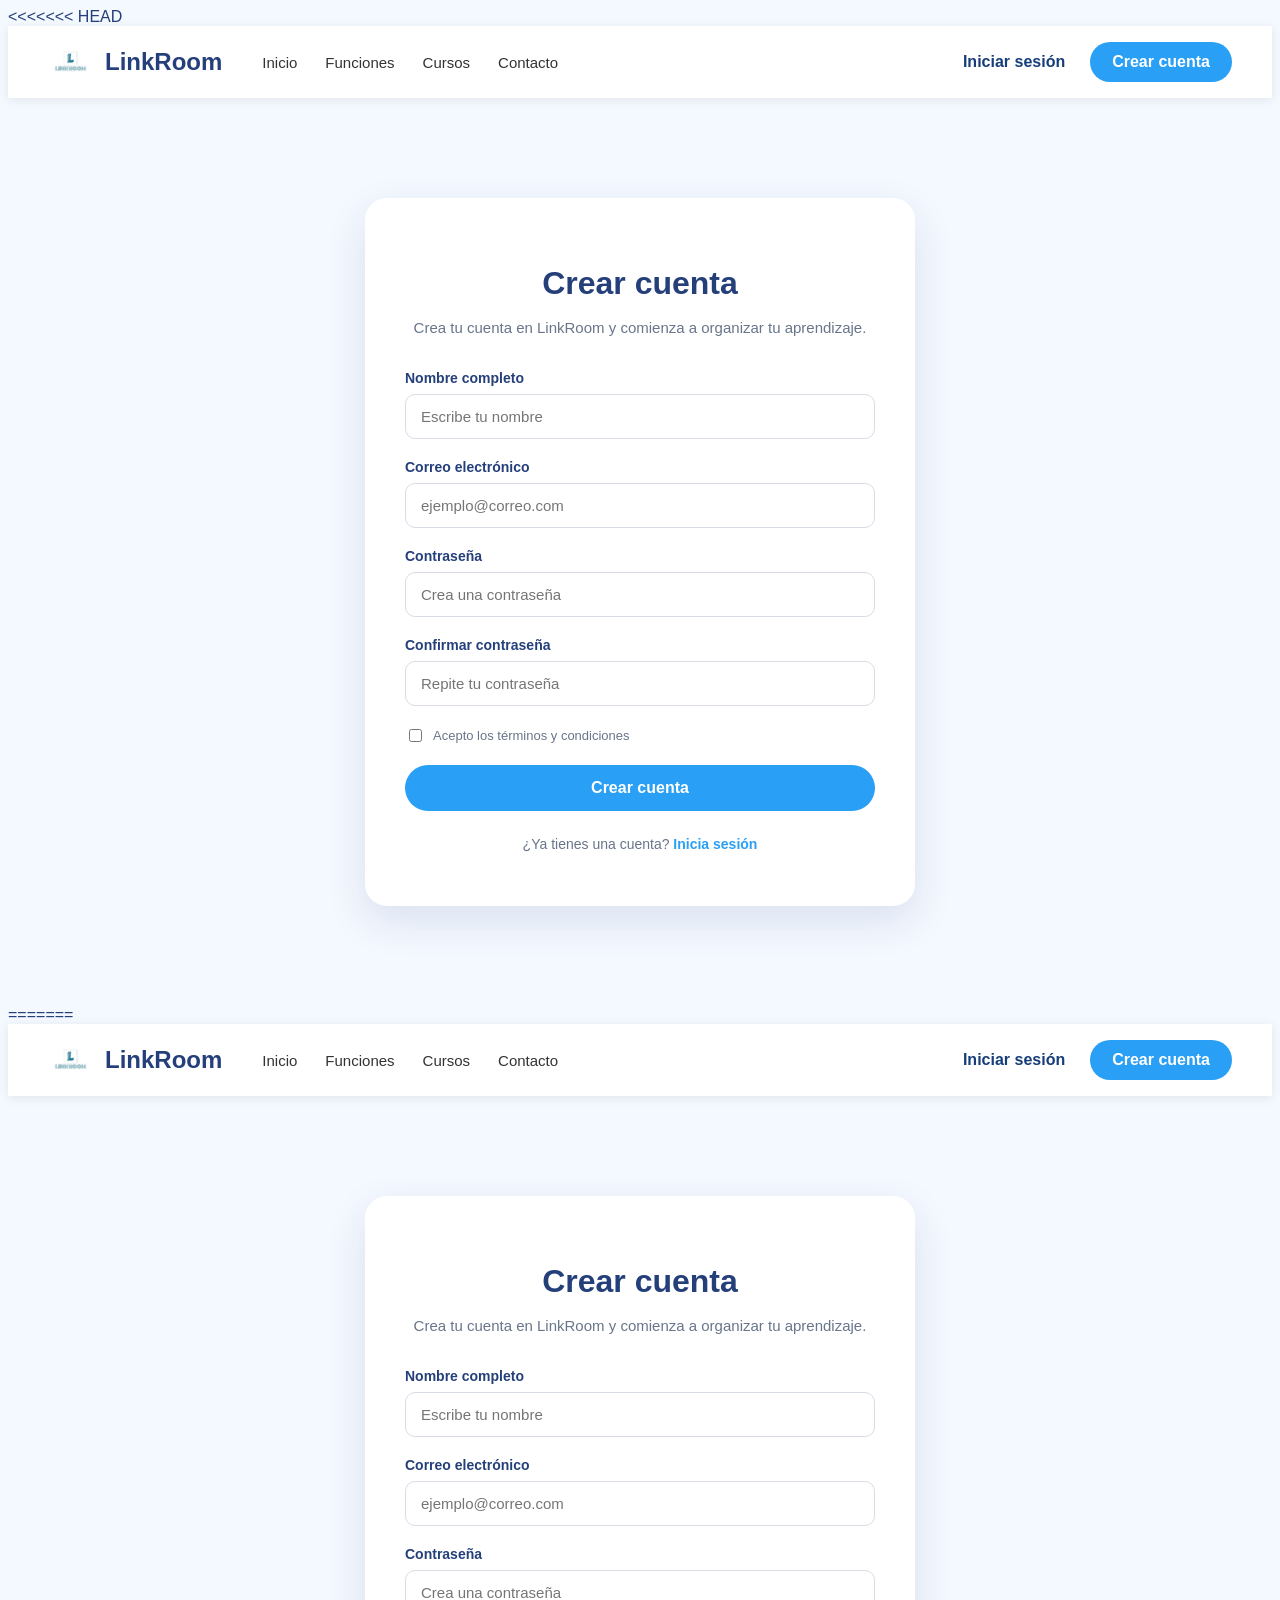
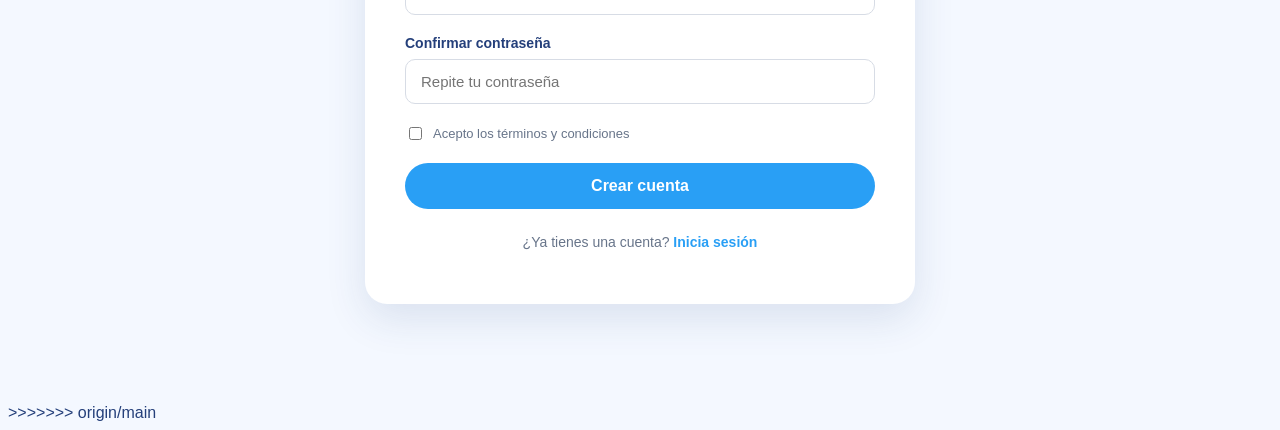
<file: crear-cuenta.html>
<<<<<<< HEAD
<!DOCTYPE html>
<html lang="es">
<head>
    <meta charset="UTF-8">
    <meta name="viewport" content="width=device-width, initial-scale=1.0">
    <title>Crear cuenta - LinkRoom</title>

    <link rel="stylesheet" href="crear-cuenta.css">
</head>

<body>

    <!-- Barra de navegación -->
    <header class="navbar">

        <div class="logo-contenedor">
            <img src="LINKROOM.jpg" alt="Logo LinkRoom" class="logo-imagen">
            <span class="logo-texto">LinkRoom</span>
        </div>

        <nav class="menu">
            <a href="index.html">Inicio</a>
            <a href="#">Funciones</a>
            <a href="#">Cursos</a>
            <a href="#">Contacto</a>
        </nav>

        <div class="acciones">
            <a href="registro.html" class="iniciar-sesion">
                Iniciar sesión
            </a>

            <a href="crear-cuenta.html" class="boton-crear">
                Crear cuenta
            </a>
        </div>

    </header>


    <!-- Contenido principal -->
    <main class="contenedor">

        <section class="tarjeta-registro">

            <div class="encabezado">
                <h1>Crear cuenta</h1>

                <p>
                    Crea tu cuenta en LinkRoom y comienza
                    a organizar tu aprendizaje.
                </p>
            </div>


            <form id="formularioRegistro">

                <!-- Nombre -->
                <div class="campo">
                    <label for="nombre">Nombre completo</label>

                    <input
                        type="text"
                        id="nombre"
                        name="nombre"
                        placeholder="Escribe tu nombre"
                        required
                    >
                </div>


                <!-- Correo -->
                <div class="campo">
                    <label for="correo">Correo electrónico</label>

                    <input
                        type="email"
                        id="correo"
                        name="correo"
                        placeholder="ejemplo@correo.com"
                        required
                    >
                </div>


                <!-- Contraseña -->
                <div class="campo">
                    <label for="password">Contraseña</label>

                    <input
                        type="password"
                        id="password"
                        name="password"
                        placeholder="Crea una contraseña"
                        required
                    >
                </div>


                <!-- Confirmar contraseña -->
                <div class="campo">
                    <label for="confirmarPassword">
                        Confirmar contraseña
                    </label>

                    <input
                        type="password"
                        id="confirmarPassword"
                        name="confirmarPassword"
                        placeholder="Repite tu contraseña"
                        required
                    >
                </div>


                <!-- Términos -->
                <div class="terminos">

                    <input
                        type="checkbox"
                        id="terminos"
                        required
                    >

                    <label for="terminos">
                        Acepto los términos y condiciones
                    </label>

                </div>


                <!-- Mensaje de error -->
                <p id="mensajeError" class="mensaje-error"></p>


                <!-- Botón -->
                <button type="submit" class="boton-registro">
                    Crear cuenta
                </button>

            </form>


            <div class="pie-tarjeta">

                <p>
                    ¿Ya tienes una cuenta?
                    <a href="registro.html">
                        Inicia sesión
                    </a>
                </p>

            </div>

        </section>

    </main>


    <script src="crear-cuenta.js"></script>

</body>
=======
<!DOCTYPE html>
<html lang="es">
<head>
    <meta charset="UTF-8">
    <meta name="viewport" content="width=device-width, initial-scale=1.0">
    <title>Crear cuenta - LinkRoom</title>

    <link rel="stylesheet" href="crear-cuenta.css">
</head>

<body>

    <!-- Barra de navegación -->
    <header class="navbar">

        <div class="logo-contenedor">
            <img src="LINKROOM.jpg" alt="Logo LinkRoom" class="logo-imagen">
            <span class="logo-texto">LinkRoom</span>
        </div>

        <nav class="menu">
            <a href="index.html">Inicio</a>
            <a href="#">Funciones</a>
            <a href="#">Cursos</a>
            <a href="#">Contacto</a>
        </nav>

        <div class="acciones">
            <a href="registro.html" class="iniciar-sesion">
                Iniciar sesión
            </a>

            <a href="crear-cuenta.html" class="boton-crear">
                Crear cuenta
            </a>
        </div>

    </header>


    <!-- Contenido principal -->
    <main class="contenedor">

        <section class="tarjeta-registro">

            <div class="encabezado">
                <h1>Crear cuenta</h1>

                <p>
                    Crea tu cuenta en LinkRoom y comienza
                    a organizar tu aprendizaje.
                </p>
            </div>


            <form id="formularioRegistro">

                <!-- Nombre -->
                <div class="campo">
                    <label for="nombre">Nombre completo</label>

                    <input
                        type="text"
                        id="nombre"
                        name="nombre"
                        placeholder="Escribe tu nombre"
                        required
                    >
                </div>


                <!-- Correo -->
                <div class="campo">
                    <label for="correo">Correo electrónico</label>

                    <input
                        type="email"
                        id="correo"
                        name="correo"
                        placeholder="ejemplo@correo.com"
                        required
                    >
                </div>


                <!-- Contraseña -->
                <div class="campo">
                    <label for="password">Contraseña</label>

                    <input
                        type="password"
                        id="password"
                        name="password"
                        placeholder="Crea una contraseña"
                        required
                    >
                </div>


                <!-- Confirmar contraseña -->
                <div class="campo">
                    <label for="confirmarPassword">
                        Confirmar contraseña
                    </label>

                    <input
                        type="password"
                        id="confirmarPassword"
                        name="confirmarPassword"
                        placeholder="Repite tu contraseña"
                        required
                    >
                </div>


                <!-- Términos -->
                <div class="terminos">

                    <input
                        type="checkbox"
                        id="terminos"
                        required
                    >

                    <label for="terminos">
                        Acepto los términos y condiciones
                    </label>

                </div>


                <!-- Mensaje de error -->
                <p id="mensajeError" class="mensaje-error"></p>


                <!-- Botón -->
                <button type="submit" class="boton-registro">
                    Crear cuenta
                </button>

            </form>


            <div class="pie-tarjeta">

                <p>
                    ¿Ya tienes una cuenta?
                    <a href="registro.html">
                        Inicia sesión
                    </a>
                </p>

            </div>

        </section>

    </main>


    <script src="crear-cuenta.js"></script>

</body>
>>>>>>> origin/main
</html>
</file>
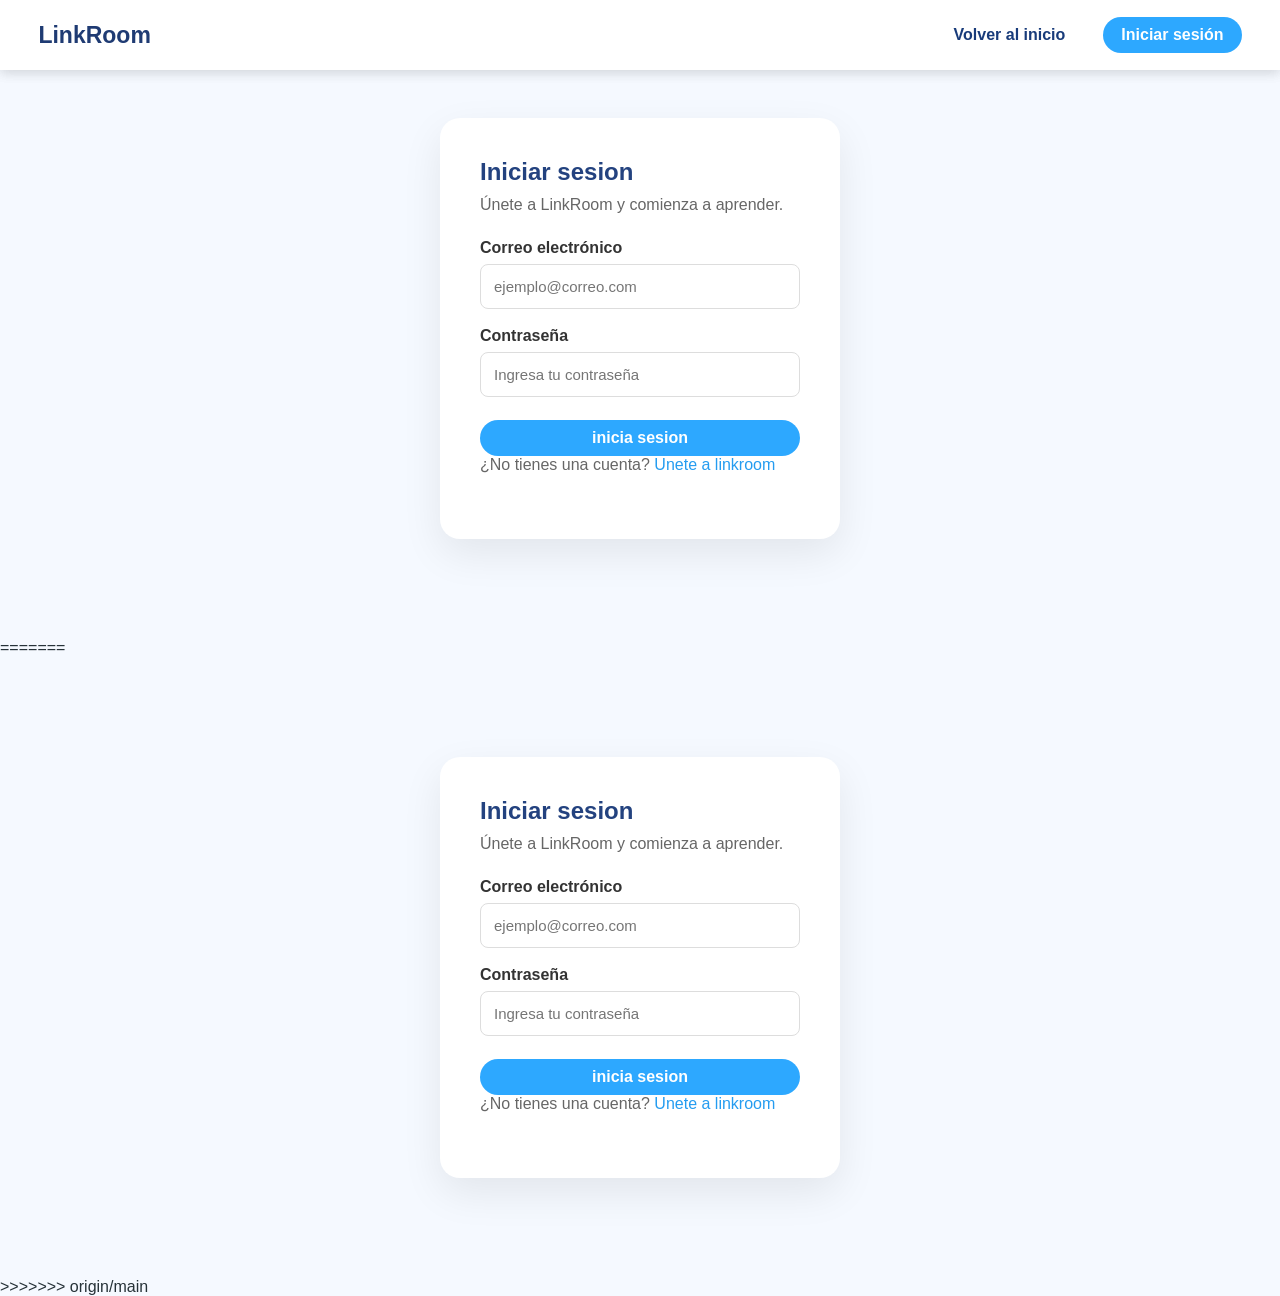
<file: registro.html>
<<<<<<< HEAD
<!DOCTYPE html>
<html lang="es">
<head>
    <meta charset="UTF-8">
    <meta name="viewport" content="width=device-width, initial-scale=1.0">
    <title>LinkRoom | Crear cuenta</title>
    <link rel="stylesheet" href="linkroom.css">
    <script src="Linkroom.js" defer></script>
</head>

<body>
    <header class="encabezado">
        <div class="logo">
            <span>LinkRoom</span>
        </div>

        <div class="botones-encabezado">
            <a href="index.html" class="login-btn">Volver al inicio</a>
            <a href="registro.html" class="boton-principal">Iniciar sesión</a>
        </div>
    </header>

    <main>
        <section class="formulario-seccion">

            <h1 id="colorButton">Iniciar sesion</h1>
            <p>Únete a LinkRoom y comienza a aprender.</p>

            <form>

                <label for="correo">Correo electrónico</label>
                <input 
                    type="email" 
                    id="correo" 
                    name="correo"
                    placeholder="ejemplo@correo.com"
                    required
                >

                <label for="password">Contraseña</label>
                <input 
                    type="password" 
                    id="password" 
                    name="password"
                    placeholder="Ingresa tu contraseña"
                    required
                >

                <button type="submit" class="boton-principal">
                    inicia sesion
                </button>
            </form>

            <p>
                ¿No tienes una cuenta?
                <a href="crear-cuenta.html">Unete a linkroom</a>
            </p>
           
        </section>
    </main>

</body>
=======
<!DOCTYPE html>
<html lang="es">
<head>
    <meta charset="UTF-8">
    <meta name="viewport" content="width=device-width, initial-scale=1.0">
    <title>LinkRoom | Crear cuenta</title>
    <link rel="stylesheet" href="linkroom.css">
    <script src="Linkroom.js" defer></script>
</head>

<body>
    <header class="encabezado">
        <div class="logo">
            <span>LinkRoom</span>
        </div>

        <div class="botones-encabezado">
            <a href="index.html" class="login-btn">Volver al inicio</a>
            <a href="registro.html" class="boton-principal">Iniciar sesión</a>
        </div>
    </header>

    <main>
        <section class="formulario-seccion">

            <h1 id="colorButton">Iniciar sesion</h1>
            <p>Únete a LinkRoom y comienza a aprender.</p>

            <form>

                <label for="correo">Correo electrónico</label>
                <input 
                    type="email" 
                    id="correo" 
                    name="correo"
                    placeholder="ejemplo@correo.com"
                    required
                >

                <label for="password">Contraseña</label>
                <input 
                    type="password" 
                    id="password" 
                    name="password"
                    placeholder="Ingresa tu contraseña"
                    required
                >

                <button type="submit" class="boton-principal">
                    inicia sesion
                </button>
            </form>

            <p>
                ¿No tienes una cuenta?
                <a href="crear-cuenta.html">Unete a linkroom</a>
            </p>
           
        </section>
    </main>

</body>
>>>>>>> origin/main
</html>
</file>
<file: crear-cuenta.css>
<<<<<<< HEAD
* {
    margin: 0;
    padding: 0;
    box-sizing: border-box;
}

body {
    font-family: Arial, Helvetica, sans-serif;
    background-color: #f4f8ff;
    color: #243f7a;
}


/* =========================
   BARRA DE NAVEGACIÓN
   ========================= */

.navbar {
    height: 72px;
    background-color: white;

    display: flex;
    align-items: center;

    padding: 0 40px;

    box-shadow: 0 2px 10px rgba(0, 0, 0, 0.08);
}


/* Logo */

.logo-contenedor {
    display: flex;
    align-items: center;
    gap: 12px;
}

.logo-imagen {
    width: 45px;
    height: 45px;
    object-fit: contain;
}

.logo-texto {
    font-size: 24px;
    font-weight: bold;
    color: #243f7a;
}


/* Menú */

.menu {
    display: flex;
    gap: 28px;
    margin-left: 40px;
}

.menu a {
    text-decoration: none;
    color: #333;
    font-size: 15px;
}

.menu a:hover {
    color: #249df5;
}


/* Botones derecha */

.acciones {
    margin-left: auto;

    display: flex;
    align-items: center;
    gap: 25px;
}

.iniciar-sesion {
    text-decoration: none;
    color: #173d7a;
    font-weight: 600;
}

.boton-crear {
    text-decoration: none;
    color: white;
    background-color: #299ff5;

    padding: 11px 22px;
    border-radius: 25px;

    font-weight: 600;
}


/* =========================
   CONTENEDOR
   ========================= */

.contenedor {
    min-height: calc(100vh - 72px);

    display: flex;
    justify-content: center;
    align-items: center;

    padding: 40px 20px;
}


/* =========================
   TARJETA
   ========================= */

.tarjeta-registro {
    width: 100%;
    max-width: 470px;

    background-color: white;

    padding: 40px;

    border-radius: 22px;

    box-shadow: 0 15px 40px rgba(35, 63, 122, 0.12);
}


/* Encabezado */

.encabezado {
    text-align: center;
    margin-bottom: 30px;
}

.encabezado h1 {
    font-size: 32px;
    margin-bottom: 10px;
    color: #243f7a;
}

.encabezado p {
    color: #68758a;
    font-size: 15px;
    line-height: 1.5;
}


/* =========================
   CAMPOS
   ========================= */

.campo {
    margin-bottom: 20px;
}

.campo label {
    display: block;

    margin-bottom: 8px;

    color: #243f7a;

    font-size: 14px;
    font-weight: 600;
}

.campo input {
    width: 100%;

    padding: 13px 15px;

    border: 1px solid #d7dce5;
    border-radius: 10px;

    font-size: 15px;

    outline: none;

    transition: 0.2s;
}

.campo input:focus {
    border-color: #299ff5;

    box-shadow: 0 0 0 3px rgba(41, 159, 245, 0.12);
}


/* =========================
   TÉRMINOS
   ========================= */

.terminos {
    display: flex;
    align-items: center;

    gap: 8px;

    margin: 5px 0 20px;
}

.terminos input {
    accent-color: #299ff5;
}

.terminos label {
    font-size: 13px;
    color: #68758a;
}


/* =========================
   MENSAJE ERROR
   ========================= */

.mensaje-error {
    color: #e74c3c;
    font-size: 14px;

    margin-bottom: 15px;

    text-align: center;
}


/* =========================
   BOTÓN REGISTRO
   ========================= */

.boton-registro {
    width: 100%;

    border: none;

    background-color: #299ff5;
    color: white;

    padding: 14px;

    border-radius: 25px;

    font-size: 16px;
    font-weight: 600;

    cursor: pointer;

    transition: 0.2s;
}

.boton-registro:hover {
    background-color: #168de5;
}


/* =========================
   PIE
   ========================= */

.pie-tarjeta {
    text-align: center;

    margin-top: 25px;
}

.pie-tarjeta p {
    font-size: 14px;
    color: #68758a;
}

.pie-tarjeta a {
    color: #299ff5;

    text-decoration: none;

    font-weight: 600;
}

.pie-tarjeta a:hover {
    text-decoration: underline;
}


/* =========================
   RESPONSIVE
   ========================= */

@media (max-width: 750px) {

    .navbar {
        padding: 0 20px;
    }

    .menu {
        display: none;
    }

    .iniciar-sesion {
        display: none;
    }

    .tarjeta-registro {
        padding: 30px 25px;
    }
=======
* {
    margin: 0;
    padding: 0;
    box-sizing: border-box;
}

body {
    font-family: Arial, Helvetica, sans-serif;
    background-color: #f4f8ff;
    color: #243f7a;
}


/* =========================
   BARRA DE NAVEGACIÓN
   ========================= */

.navbar {
    height: 72px;
    background-color: white;

    display: flex;
    align-items: center;

    padding: 0 40px;

    box-shadow: 0 2px 10px rgba(0, 0, 0, 0.08);
}


/* Logo */

.logo-contenedor {
    display: flex;
    align-items: center;
    gap: 12px;
}

.logo-imagen {
    width: 45px;
    height: 45px;
    object-fit: contain;
}

.logo-texto {
    font-size: 24px;
    font-weight: bold;
    color: #243f7a;
}


/* Menú */

.menu {
    display: flex;
    gap: 28px;
    margin-left: 40px;
}

.menu a {
    text-decoration: none;
    color: #333;
    font-size: 15px;
}

.menu a:hover {
    color: #249df5;
}


/* Botones derecha */

.acciones {
    margin-left: auto;

    display: flex;
    align-items: center;
    gap: 25px;
}

.iniciar-sesion {
    text-decoration: none;
    color: #173d7a;
    font-weight: 600;
}

.boton-crear {
    text-decoration: none;
    color: white;
    background-color: #299ff5;

    padding: 11px 22px;
    border-radius: 25px;

    font-weight: 600;
}


/* =========================
   CONTENEDOR
   ========================= */

.contenedor {
    min-height: calc(100vh - 72px);

    display: flex;
    justify-content: center;
    align-items: center;

    padding: 40px 20px;
}


/* =========================
   TARJETA
   ========================= */

.tarjeta-registro {
    width: 100%;
    max-width: 470px;

    background-color: white;

    padding: 40px;

    border-radius: 22px;

    box-shadow: 0 15px 40px rgba(35, 63, 122, 0.12);
}


/* Encabezado */

.encabezado {
    text-align: center;
    margin-bottom: 30px;
}

.encabezado h1 {
    font-size: 32px;
    margin-bottom: 10px;
    color: #243f7a;
}

.encabezado p {
    color: #68758a;
    font-size: 15px;
    line-height: 1.5;
}


/* =========================
   CAMPOS
   ========================= */

.campo {
    margin-bottom: 20px;
}

.campo label {
    display: block;

    margin-bottom: 8px;

    color: #243f7a;

    font-size: 14px;
    font-weight: 600;
}

.campo input {
    width: 100%;

    padding: 13px 15px;

    border: 1px solid #d7dce5;
    border-radius: 10px;

    font-size: 15px;

    outline: none;

    transition: 0.2s;
}

.campo input:focus {
    border-color: #299ff5;

    box-shadow: 0 0 0 3px rgba(41, 159, 245, 0.12);
}


/* =========================
   TÉRMINOS
   ========================= */

.terminos {
    display: flex;
    align-items: center;

    gap: 8px;

    margin: 5px 0 20px;
}

.terminos input {
    accent-color: #299ff5;
}

.terminos label {
    font-size: 13px;
    color: #68758a;
}


/* =========================
   MENSAJE ERROR
   ========================= */

.mensaje-error {
    color: #e74c3c;
    font-size: 14px;

    margin-bottom: 15px;

    text-align: center;
}


/* =========================
   BOTÓN REGISTRO
   ========================= */

.boton-registro {
    width: 100%;

    border: none;

    background-color: #299ff5;
    color: white;

    padding: 14px;

    border-radius: 25px;

    font-size: 16px;
    font-weight: 600;

    cursor: pointer;

    transition: 0.2s;
}

.boton-registro:hover {
    background-color: #168de5;
}


/* =========================
   PIE
   ========================= */

.pie-tarjeta {
    text-align: center;

    margin-top: 25px;
}

.pie-tarjeta p {
    font-size: 14px;
    color: #68758a;
}

.pie-tarjeta a {
    color: #299ff5;

    text-decoration: none;

    font-weight: 600;
}

.pie-tarjeta a:hover {
    text-decoration: underline;
}


/* =========================
   RESPONSIVE
   ========================= */

@media (max-width: 750px) {

    .navbar {
        padding: 0 20px;
    }

    .menu {
        display: none;
    }

    .iniciar-sesion {
        display: none;
    }

    .tarjeta-registro {
        padding: 30px 25px;
    }
>>>>>>> origin/main
}
</file>
<file: linkroom.css>
HEAD
/* 
LINKROOM - ESTILOS PRINCIPALES
Diseño en español

/* CONFIGURACIÖN GENERAL */


* {
  margin: 0;
  padding: 0;
  box-sizing: border-box;
  font-family: 'Poppins', sans-serif;
  scroll-behavior: smooth;
}

:root {
  --azul-celeste: #2DA8FF;
  --azul-oscuro: #1F3B73;
  --blanco: #fff;
  --fondo: #F5F9FF;
  --texto: #263238;
  --gris: #6c757d;
  --sombra: 0 10px 30px rgba(0, 0, 0, .06);
}

body {
  background: var(--fondo);
  color: var(--texto);
  overflow-x: hidden;
  transition: background-color 0.5s ease;
}

/* Header */
.encabezado {
  width: 100%;
  height: 70px;
  background: var(--blanco);
  display: flex;
  align-items: center;
  padding: 0 3%;
  position: fixed;
  top: 0;
  z-index: 1000;
  box-shadow: 0 3px 12px rgba(0, 0, 0, .08);
}

.logo {
  display: flex;
  align-items: center;
  gap: 7px;
  font-size: 23px;
  font-weight: 700;
  color: var(--azul-oscuro);
}

.logo i {
  color: var(--azul-celeste);
  font-size: 27px;
}

.navegacion {
  display: flex;
  gap: 20px;
  margin-left: 40px;
}

.navegacion a {
  text-decoration: none;
  color: var(--texto);
  font-weight: 500;
  transition: .3s;
}

.navegacion a:hover {
  color: var(--azul-celeste);
}

.botones-encabezado {
  display: flex;
  align-items: center;
  gap: 10px;
  margin-left: auto;
}

.boton-principal,
.boton-iniciar,
.boton-secundario {
  padding: 9px 18px;
  border-radius: 25px;
  text-decoration: none;
  font-weight: 600;
  transition: .3s;
}

.login-btn {
    color: #183b7a;
    text-decoration: none;
    font-weight: 600;
    margin-right: 28px;
}




.boton-principal {
  background: var(--azul-celeste);
  color: var(--blanco);
}

.boton-principal:hover {
  transform: translateY(-2px);
  box-shadow: 0 7px 15px rgba(45, 168, 255, .3);
}

.boton-iniciar {
  color: var(--azul-oscuro);
}

.boton-secundario {
  border: 2px solid var(--azul-celeste);
  color: var(--azul-celeste);
}

.menu-movil {
  display: none;
  font-size: 24px;
}

/* Principal */
.principal {
  min-height: 100vh;
  padding: 130px 8% 70px;
  display: flex;
  align-items: center;
  justify-content: space-between;
}

.texto-principal {
  max-width: 600px;
}

.texto-principal h1 {
  font-size: 55px;
  line-height: 1.2;
  color: var(--azul-oscuro);
}

.texto-principal h1 span {
  color: var(--azul-celeste);
}

.texto-principal p {
  margin: 25px 0;
  font-size: 18px;
  color: var(--gris);
}

.botones-principales {
  display: flex;
  gap: 20px;
}

/* Panel */
.vista-panel {
  position: relative;
}

.panel-estudiante {
  width: 390px;
  background: var(--blanco);
  padding: 25px;
  border-radius: 25px;
  box-shadow: 0 20px 50px rgba(0, 0, 0, .12);
}

.panel-titulo {
  display: flex;
  justify-content: space-between;
  align-items: center;
  color: var(--azul-oscuro);
}

.progreso {
  margin-top: 25px;
}

.barra {
  height: 10px;
  background: #ddd;
  border-radius: 20px;
  margin: 10px 0;
}

.barra div {
  width: 75%;
  height: 100%;
  background: var(--azul-celeste);
  border-radius: 20px;
}

.lista-actividades div {
  background: #f2f7ff;
  padding: 15px;
  margin-top: 12px;
  border-radius: 15px;
}

.lista-actividades i {
  color: var(--azul-celeste);
  margin-right: 10px;
}

.tarjeta-flotante {
  position: absolute;
  background: var(--blanco);
  padding: 15px;
  border-radius: 18px;
  display: flex;
  align-items: center;
  gap: 10px;
  box-shadow: 0 15px 35px rgba(0, 0, 0, .12);
}

.tarjeta-flotante i {
  color: #FFD700;
  font-size: 25px;
}

.tarjeta-experiencia {
  top: -30px;
  left: -80px;
}

.tarjeta-nivel {
  bottom: -30px;
  right: -60px;
}

/* Secciones */
.funciones,
.cursos {
  padding: 80px 8%;
  text-align: center;
}

.funciones h2,
.cursos h2 {
  color: var(--azul-oscuro);
  font-size: 35px;
}

.descripcion-seccion {
  color: var(--gris);
  margin: 15px auto 40px;
}

.contenedor-funciones,
.contenedor-cursos {
  display: grid;
  grid-template-columns: repeat(3, 1fr);
  gap: 30px;
}

.tarjeta-funcion,
.tarjeta-curso {
  background: var(--blanco);
  padding: 35px;
  border-radius: 25px;
  box-shadow: var(--sombra);
  transition: .3s;
}

.tarjeta-funcion:hover,
.tarjeta-curso:hover {
  transform: translateY(-10px);
}

.tarjeta-funcion i {
  color: var(--azul-celeste);
  font-size: 40px;
  margin-bottom: 20px;
}

/* Cursos */
.icono-curso {
  width: 70px;
  height: 70px;
  margin: auto;
  border-radius: 20px;
  display: flex;
  align-items: center;
  justify-content: center;
  color: var(--blanco);
  font-size: 35px;
}

.naranja {
  background: #ff5722;
}

.celeste {
  background: var(--azul-celeste);
}

.azul {
  background: var(--azul-oscuro);
}

.tarjeta-curso button {
  margin-top: 20px;
  padding: 10px 25px;
  border: none;
  border-radius: 25px;
  background: var(--azul-celeste);
  color: var(--blanco);
  cursor: pointer;
}

/* Estadísticas */
.estadisticas {
  background: linear-gradient(135deg, var(--azul-celeste), var(--azul-oscuro));
  color: var(--blanco);
  padding: 60px 8%;
  display: flex;
  justify-content: space-around;
  text-align: center;
}

.estadisticas h2 {
  font-size: 40px;
}

/* Footer */
footer {
  background: #10254d;
  color: var(--blanco);
  text-align: center;
  padding: 40px;
}

.logo-pie {
  font-size: 30px;
  font-weight: 700;
}

.redes {
  margin: 20px;
}

.redes i {
  font-size: 25px;
  margin: 10px;
}

/* Responsive */
@media (max-width: 900px) {
  .principal {
    flex-direction: column;
    text-align: center;
  }

  .texto-principal h1 {
    font-size: 40px;
  }

  .contenedor-funciones,
  .contenedor-cursos {
    grid-template-columns: 1fr;
  }

  .navegacion,
  .botones-encabezado {
    display: none;
  }

  .menu-movil {
    display: block;
    margin-left: auto;
  }

  .panel-estudiante {
    margin-top: 70px;
  }
}




/* formulario de registro*/
.formulario-seccion {
    width: 400px;
    max-width: 90%;
    margin: 100px auto;
    padding: 40px;
    background: white;
    border-radius: 20px;
    box-shadow: 0 15px 40px rgba(0, 0, 0, 0.08);
}

.formulario-seccion h1 {
    color: #23427f;
    margin-bottom: 10px;
}

.formulario-seccion p {
    color: #666;
    margin-bottom: 25px;
}

.formulario-seccion form {
    display: flex;
    flex-direction: column;
}

.formulario-seccion label {
    margin-bottom: 7px;
    color: #333;
    font-weight: 600;
}

.formulario-seccion input {
    padding: 13px;
    margin-bottom: 18px;
    border: 1px solid #ddd;
    border-radius: 8px;
    font-size: 15px;
}

.formulario-seccion input:focus {
    outline: none;
    border-color: #2da3f5;
}

.formulario-seccion button {
    border: none;
    cursor: pointer;
    font-size: 16px;
    margin-top: 5px;
}

.formulario-seccion a {
    color: #249cf0;
    text-decoration: none;
}
.logo-imagen {
    width: 110px;
    height: 110px;
    object-fit: contain;
}

.boton-curso {
    display: inline-block;
    text-decoration: none;
    background-color: #299ff5;
    color: white;
    padding: 10px 25px;
    border-radius: 25px;
    font-size: 14px;
}

.boton-curso:hover {
    background-color: #168de5;

}
/* 
LINKROOM - ESTILOS PRINCIPALES
Diseño en español*/


/* CONFIGURACIÓN GENERAL */


* {
  margin: 0;
  padding: 0; 
  box-sizing: border-box;
  font-family: 'Poppins', sans-serif;
  scroll-behavior: smooth;
}

:root {
  --azul-celeste: #2DA8FF;
  --azul-oscuro: #1F3B73;
  --blanco: #fff;
  --fondo: #F5F9FF;
  --texto: #263238;
  --gris: #6c757d;
  --sombra: 0 10px 30px rgba(0, 0, 0, .06);
}

body {
  background: var(--fondo);
  color: var(--texto);
  overflow-x: hidden;
  transition: background-color 0.5s ease;
}

/* Header */
.encabezado {
  width: 100%;
  height: 70px;
  background: var(--blanco);
  display: flex;
  align-items: center;
  padding: 0 3%;
  position: fixed;
  top: 0;
  z-index: 1000;
  box-shadow: 0 3px 12px rgba(0, 0, 0, .08);
}

.logo {
  display: flex;
  align-items: center;
  gap: 7px;
  font-size: 23px;
  font-weight: 700;
  color: var(--azul-oscuro);
}

.logo i {
  color: var(--azul-celeste);
  font-size: 27px;
}

.navegacion {
  display: flex;
  gap: 20px;
  margin-left: 40px;
}

.navegacion a {
  text-decoration: none;
  color: var(--texto);
  font-weight: 500;
  transition: .3s;
}

.navegacion a:hover {
  color: var(--azul-celeste);
}

.botones-encabezado {
  display: flex;
  align-items: center;
  gap: 10px;
  margin-left: auto;
}

.boton-principal,
.boton-iniciar,
.boton-secundario {
  padding: 9px 18px;
  border-radius: 25px;
  text-decoration: none;
  font-weight: 600;
  transition: .3s;
}

.login-btn {
    color: #183b7a;
    text-decoration: none;
    font-weight: 600;
    margin-right: 28px;
}

.boton-principal {
  background: var(--azul-celeste);
  color: var(--blanco);
}

.boton-principal:hover {
  transform: translateY(-2px);
  box-shadow: 0 7px 15px rgba(45, 168, 255, .3);
}

.boton-iniciar {
  color: var(--azul-oscuro);
}

.boton-secundario {
  border: 2px solid var(--azul-celeste);
  color: var(--azul-celeste);
}

.menu-movil {
  display: none;
  font-size: 24px;
}

/* Principal */
.principal {
  min-height: 100vh;
  padding: 130px 8% 70px;
  display: flex;
  align-items: center;
  justify-content: space-between;
}

.texto-principal {
  max-width: 600px;
}

.texto-principal h1 {
  font-size: 55px;
  line-height: 1.2;
  color: var(--azul-oscuro);
}

.texto-principal h1 span {
  color: var(--azul-celeste);
}

.texto-principal p {
  margin: 25px 0;
  font-size: 18px;
  color: var(--gris);
}

.botones-principales {
  display: flex;
  gap: 20px;
}

/* Panel */
.vista-panel {
  position: relative;
}

.panel-estudiante {
  width: 390px;
  background: var(--blanco);
  padding: 25px;
  border-radius: 25px;
  box-shadow: 0 20px 50px rgba(0, 0, 0, .12);
}

.panel-titulo {
  display: flex;
  justify-content: space-between;
  align-items: center;
  color: var(--azul-oscuro);
}

.progreso {
  margin-top: 25px;
}

.barra {
  height: 10px;
  background: #ddd;
  border-radius: 20px;
  margin: 10px 0;
}

.barra div {
  width: 75%;
  height: 100%;
  background: var(--azul-celeste);
  border-radius: 20px;
}

.lista-actividades div {
  background: #f2f7ff;
  padding: 15px;
  margin-top: 12px;
  border-radius: 15px;
}

.lista-actividades i {
  color: var(--azul-celeste);
  margin-right: 10px;
}

.tarjeta-flotante {
  position: absolute;
  background: var(--blanco);
  padding: 15px;
  border-radius: 18px;
  display: flex;
  align-items: center;
  gap: 10px;
  box-shadow: 0 15px 35px rgba(0, 0, 0, .12);
}

.tarjeta-flotante i {
  color: #FFD700;
  font-size: 25px;
}

.tarjeta-experiencia {
  top: -30px;
  left: -80px;
}

.tarjeta-nivel {
  bottom: -30px;
  right: -60px;
}

/* Secciones */
.funciones,
.cursos {
  padding: 80px 8%;
  text-align: center;
}

.funciones h2,
.cursos h2 {
  color: var(--azul-oscuro);
  font-size: 35px;
}

.descripcion-seccion {
  color: var(--gris);
  margin: 15px auto 40px;
}

.contenedor-funciones,
.contenedor-cursos {
  display: grid;
  grid-template-columns: repeat(3, 1fr);
  gap: 30px;
}

.tarjeta-funcion,
.tarjeta-curso {
  background: var(--blanco);
  padding: 35px;
  border-radius: 25px;
  box-shadow: var(--sombra);
  transition: .3s;
}

.tarjeta-funcion:hover,
.tarjeta-curso:hover {
  transform: translateY(-10px);
}

.tarjeta-funcion i {
  color: var(--azul-celeste);
  font-size: 40px;
  margin-bottom: 20px;
}

/* Cursos */
.icono-curso {
  width: 70px;
  height: 70px;
  margin: auto;
  border-radius: 20px;
  display: flex;
  align-items: center;
  justify-content: center;
  color: var(--blanco);
  font-size: 35px;
}

.naranja {
  background: #ff5722;
}

.celeste {
  background: var(--azul-celeste);
}

.azul {
  background: var(--azul-oscuro);
}

.tarjeta-curso button {
  margin-top: 20px;
  padding: 10px 25px;
  border: none;
  border-radius: 25px;
  background: var(--azul-celeste);
  color: var(--blanco);
  cursor: pointer;
}

/* Estadísticas */
.estadisticas {
  background: linear-gradient(135deg, var(--azul-celeste), var(--azul-oscuro));
  color: var(--blanco);
  padding: 60px 8%;
  display: flex;
  justify-content: space-around;
  text-align: center;
}

.estadisticas h2 {
  font-size: 40px;
}

/* Footer */
footer {
  background: #10254d;
  color: var(--blanco);
  text-align: center;
  padding: 40px;
}

.logo-pie {
  font-size: 30px;
  font-weight: 700;
}

.redes {
  margin: 20px;
}

.redes i {
  font-size: 25px;
  margin: 10px;
}

/* Responsive */
@media (max-width: 900px) {
  .principal {
    flex-direction: column;
    text-align: center;
  }

  .texto-principal h1 {
    font-size: 40px;
  }

  .contenedor-funciones,
  .contenedor-cursos {
    grid-template-columns: 1fr;
  }

  .navegacion,
  .botones-encabezado {
    display: none;
  }

  .menu-movil {
    display: block;
    margin-left: auto;
  }

  .panel-estudiante {
    margin-top: 70px;
  }
}




/* =====formulario de registro===== */
.formulario-seccion {
    width: 400px;
    max-width: 90%;
    margin: 100px auto;
    padding: 40px;
    background: white;
    border-radius: 20px;
    box-shadow: 0 15px 40px rgba(0, 0, 0, 0.08);
}

.formulario-seccion h1 {
    color: #23427f;
    margin-bottom: 10px;
}

.formulario-seccion p {
    color: #666;
    margin-bottom: 25px;
}

.formulario-seccion form {
    display: flex;
    flex-direction: column;
}

.formulario-seccion label {
    margin-bottom: 7px;
    color: #333;
    font-weight: 600;
}

.formulario-seccion input {
    padding: 13px;
    margin-bottom: 18px;
    border: 1px solid #ddd;
    border-radius: 8px;
    font-size: 15px;
}

.formulario-seccion input:focus {
    outline: none;
    border-color: #2da3f5;
}

.formulario-seccion button {
    border: none;
    cursor: pointer;
    font-size: 16px;
    margin-top: 5px;
}

.formulario-seccion a {
    color: #249cf0;
    text-decoration: none;
}
.logo-imagen {
    width: 110px;
    height: 110px;
    object-fit: contain;
}

.boton-curso {
    display: inline-block;
    text-decoration: none;
    background-color: #299ff5;
    color: white;
    padding: 10px 25px;
    border-radius: 25px;
    font-size: 14px;
}

.boton-curso:hover {
    background-color: #168de5;

}
</file>
